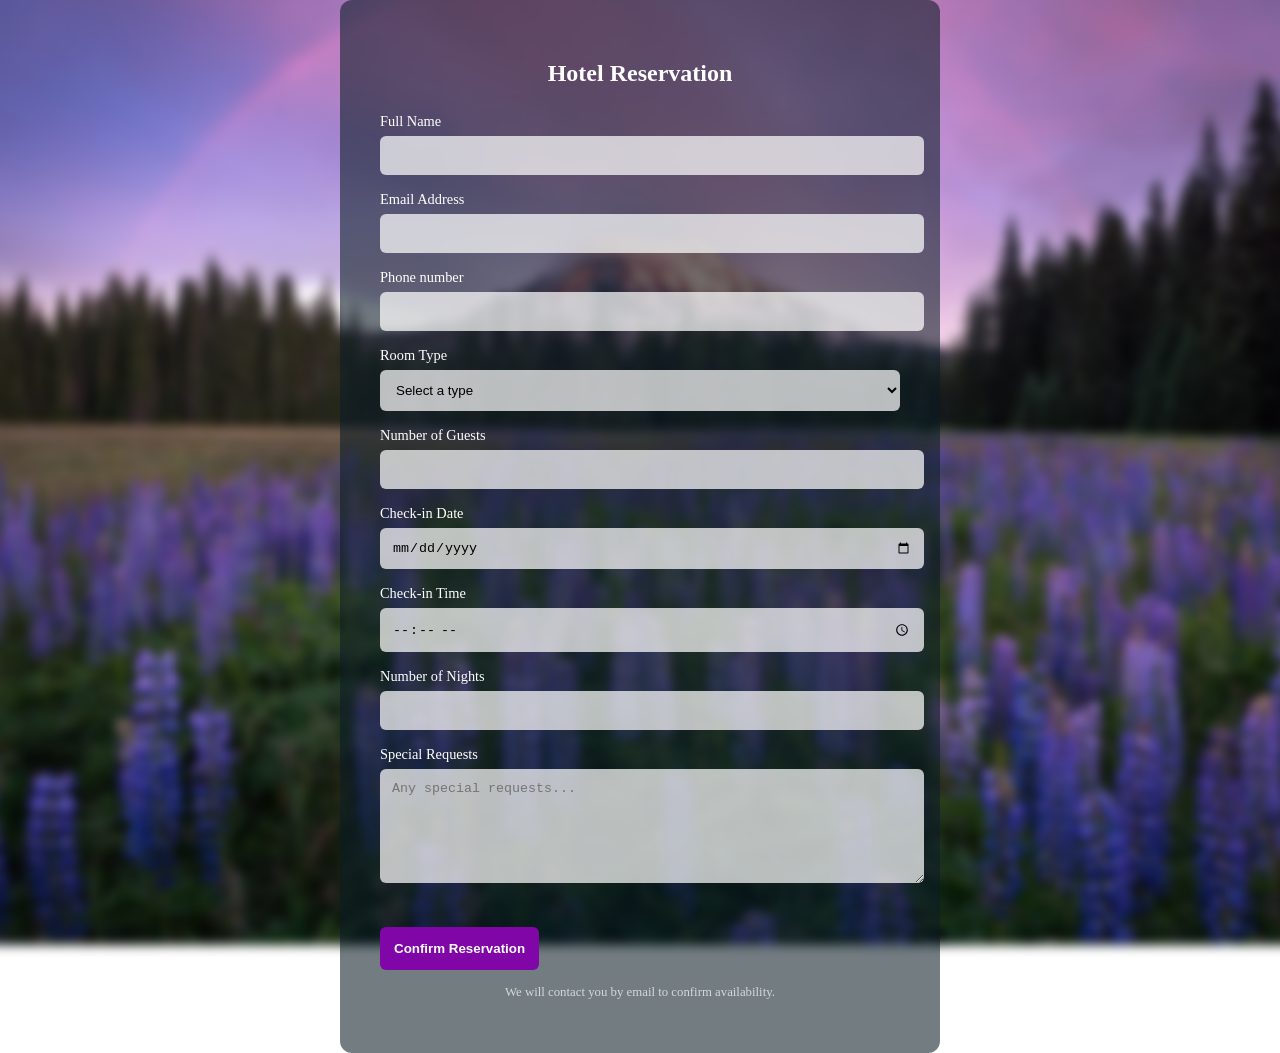
<file: hotel-reservation.html>
<!DOCTYPE html>
<html lang="en">
<head>
    <meta charset="UTF-8">
    <meta name="viewport" content="width=device-width, initial-scale=1.0">
    <title>Reservation</title>
     <link rel="icon" type="image/png" href="logo_tourism-removebg-preview.png">
     <link rel="stylesheet" href="hotel-reservation.css">
</head>
<body>

    <form id="reservationForm" class="reservation-form">

  <h2>Hotel Reservation</h2>

  <label for="name">Full Name</label>
  <input type="text" id="name" name="name" required>

  <label for="email">Email Address</label>
  <input type="email" id="email" name="email" required>

  <label for="phone">Phone number</label>
  <input type="tel" id="phone" name="phone" required>

  <label for="room">Room Type</label>
  <select id="room" name="room" required>
    <option value="">Select a type</option>
    <option value="single">Single</option>
    <option value="shared">Shared</option>
  </select>

  <label for="guests">Number of Guests</label>
  <input type="number" id="guests" name="guests" min="1" max="10" required>

  <label for="checkin-date">Check-in Date</label>
  <input type="date" id="checkin-date" name="checkin_date" required>

  <label for="checkin-time">Check-in Time</label>
  <input type="time" id="checkin-time" name="checkin_time">

  <label for="nights">Number of Nights</label>
  <input type="number" id="nights" name="nights" min="1" required>

  <label for="message">Special Requests</label>
  <textarea id="message" name="message" placeholder="Any special requests..."></textarea>

  <button type="submit" id="submission">Confirm Reservation</button>

  <p class="form-note">
    We will contact you by email to confirm availability.
  </p>

</form>


 


</body>
</html>
</file>
<file: hotel-reservation.css>
body {
  margin: 0;
  min-height: 100vh;
  position: relative;
  --bg-image: url("home\ bg.jpg"); 
}


body::before {
  content: "";
  position: fixed;
  inset: 0;

  background: var(--bg-image) center / cover no-repeat;

  filter: blur(5px);
  transform: scale(1.1); /* VERY IMPORTANT */
  
  z-index: -1;
  transition: background-image 0.6s ease-in-out;

}

.reservation-form {
  max-width: 520px;
  margin: auto;
  padding: 40px;
  background: #0b1c2693;
  color: #fff;
  border-radius: 12px;
}

.reservation-form h2 {
  text-align: center;
  margin-bottom: 25px;
}

.reservation-form label {
  margin-top: 15px;
  font-size: 0.9rem;
  opacity: 1;
  color: rgb(255, 255, 255);
}

.reservation-form input,
.reservation-form select,
.reservation-form textarea {
  width: 100%;
  padding: 12px;
  margin-top: 6px;
  border-radius: 6px;
  border: none;
  margin-bottom: 15px;
  background-color: #ffffffb6;
  
}

.reservation-form textarea {
  resize: vertical;
  min-height: 90px;
}

.reservation-form button {
  margin-top: 25px;
  padding: 14px;
  background: #8106a7;
  color: white;
  border: none;
  border-radius: 6px;
  font-weight: bold;
  cursor: pointer;
  
}

.reservation-form button:hover {
  background: #930db4;
}

.form-note {
  margin-top: 15px;
  text-align: center;
  font-size: 0.8rem;
  opacity: 0.7;
}
</file>
